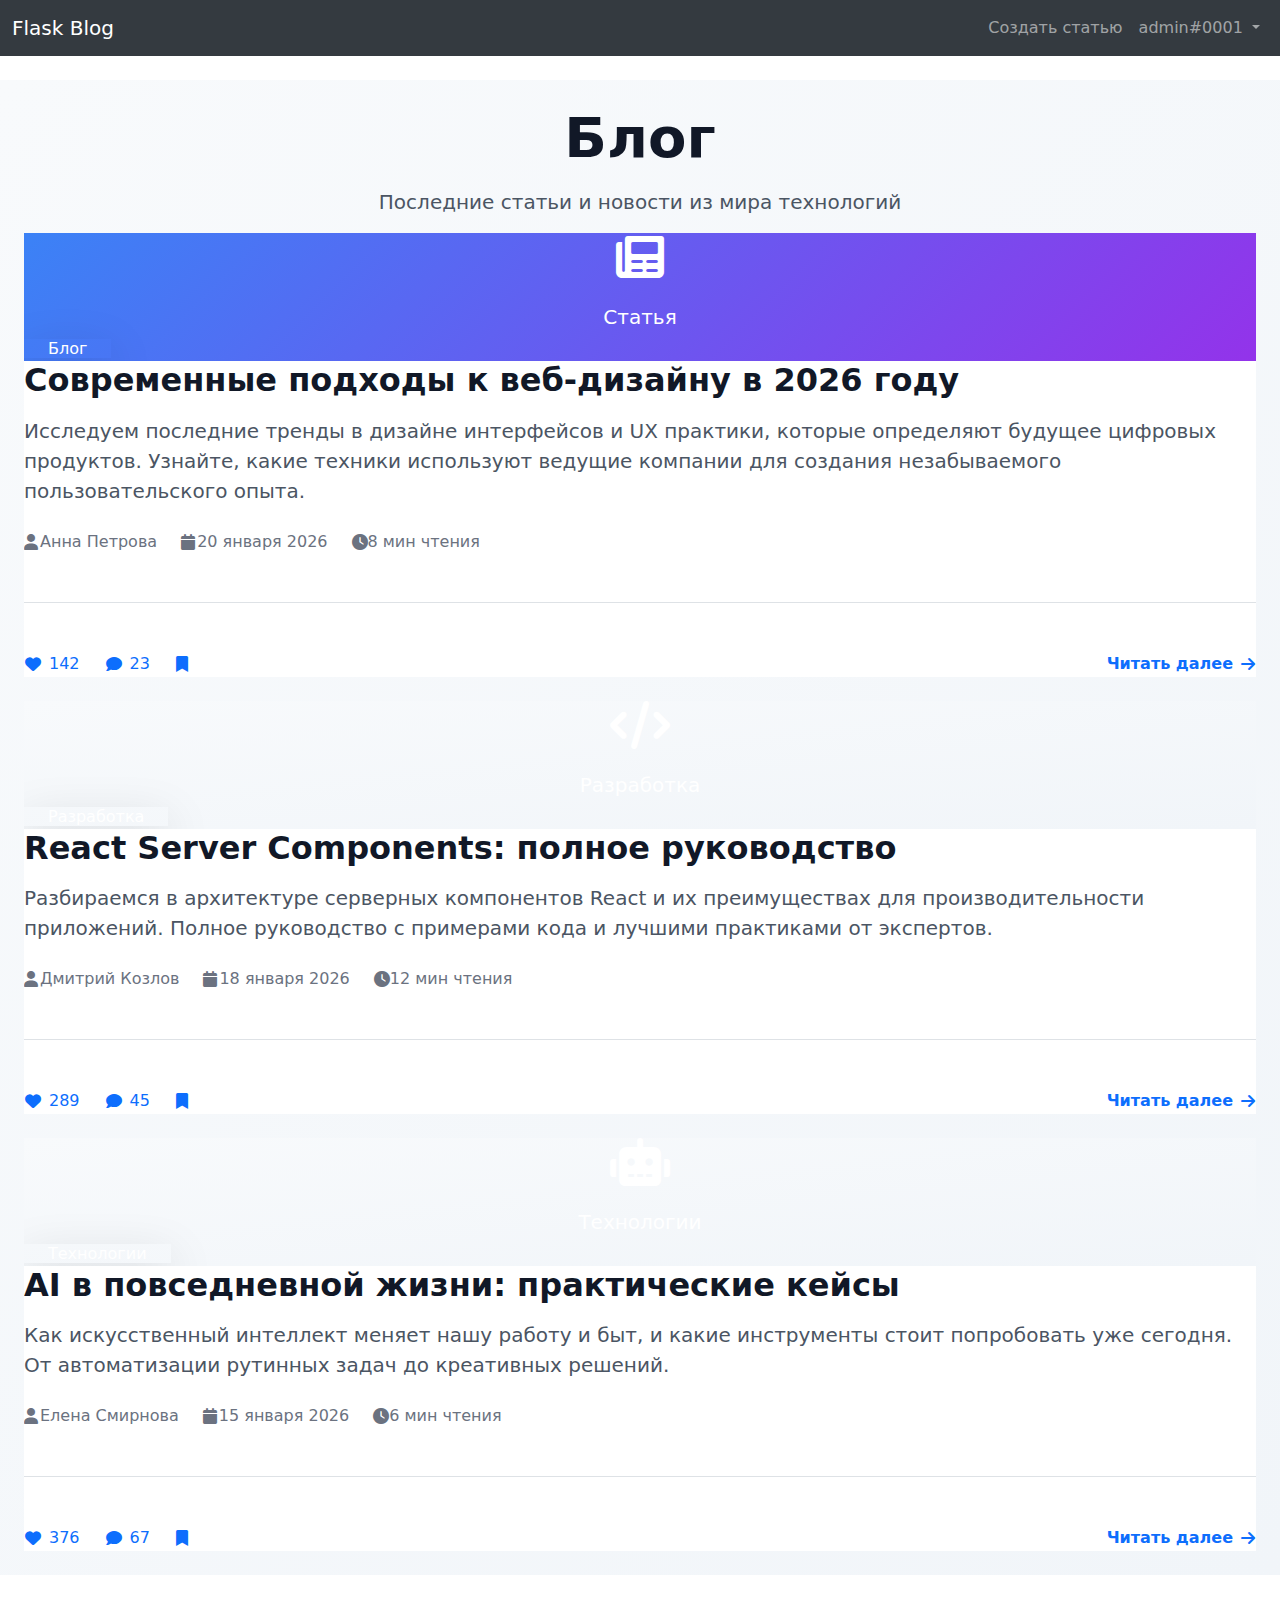
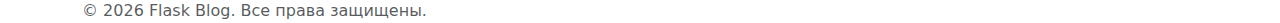
<file: blog-preview.html>
<!DOCTYPE html>
<html lang="ru">
<head>
    <meta charset="UTF-8">
    <meta name="viewport" content="width=device-width, initial-scale=1.0">
    <title>Блог - Flask Blog</title>
    <link href="https://cdn.jsdelivr.net/npm/bootstrap@5.3.0/dist/css/bootstrap.min.css" rel="stylesheet">
    <link href="https://cdnjs.cloudflare.com/ajax/libs/font-awesome/6.0.0/css/all.min.css" rel="stylesheet">
    <style>
        /* Кастомные стили для горизонтального layout блога */

        /* Градиент фон */
        .bg-gradient-to-br {
            background: linear-gradient(to bottom right, #f8fafc, #f1f5f9);
        }

        /* Градиент для карточек изображений */
        .bg-gradient-to-br.from-blue-500.to-purple-600 {
            background: linear-gradient(135deg, #3b82f6 0%, #9333ea 100%);
        }

        /* Отступы между карточками */
        .space-y-6 > * + * {
            margin-top: 1.5rem;
        }

        /* Стили для текста */
        .text-gray-900 {
            color: #111827 !important;
        }

        .text-gray-600 {
            color: #4b5563 !important;
        }

        .text-gray-500 {
            color: #6b7280 !important;
        }

        /* Стили для hover эффектов */
        .group:hover .group-hover\:scale-105 {
            transform: scale(1.05);
        }

        .transition-transform {
            transition-property: transform;
            transition-timing-function: cubic-bezier(0.4, 0, 0.2, 1);
            transition-duration: 300ms;
        }

        /* Стили для кнопок */
        .hover\:gap-3:hover {
            gap: 0.75rem !important;
        }

        .transition-all {
            transition-property: all;
            transition-timing-function: cubic-bezier(0.4, 0, 0.2, 1);
            transition-duration: 300ms;
        }

        /* Стили для иконок */
        .w-4 {
            width: 1rem;
        }

        .h-4 {
            height: 1rem;
        }

        /* Адаптивность */
        @media (max-width: 768px) {
            .p-md-8 {
                padding: 2rem;
            }
            
            .md\:w-2\/5 {
                width: 100% !important;
            }
            
            .md\:w-3\/5 {
                width: 100% !important;
            }
            
            .md\:h-full {
                height: auto !important;
            }
        }
    </style>
</head>
<body>
<nav class="navbar navbar-expand-lg navbar-dark mb-4" style="background-color: #343a40;">
    <div class="container-fluid">
        <a class="navbar-brand" href="#">Flask Blog</a>
        <button class="navbar-toggler" type="button" data-bs-toggle="collapse" data-bs-target="#navbarNav">
            <span class="navbar-toggler-icon"></span>
        </button>
        <div class="collapse navbar-collapse" id="navbarNav">
            <ul class="navbar-nav ms-auto">
                <li class="nav-item">
                    <a class="nav-link" href="#">Создать статью</a>
                </li>
                <li class="nav-item dropdown">
                    <a class="nav-link dropdown-toggle" href="#" id="userDropdown" role="button" data-bs-toggle="dropdown" aria-expanded="false">
                        admin#0001
                    </a>
                    <ul class="dropdown-menu dropdown-menu-end" aria-labelledby="userDropdown">
                        <li><a class="dropdown-item" href="#">Уйти</a></li>
                    </ul>
                </li>
            </ul>
        </div>
    </div>
</nav>

<main>
    <div class="min-h-screen bg-gradient-to-br from-gray-50 to-slate-100 p-4 p-md-8">
        <div class="max-w-6xl mx-auto">
            <div class="text-center mb-12">
                <h1 class="display-4 fw-bold text-gray-900 mb-3">
                    Блог
                </h1>
                <p class="lead text-gray-600">
                    Последние статьи и новости из мира технологий
                </p>
            </div>

            <div class="space-y-6">
                <!-- Пример статьи 1 -->
                <article class="bg-white rounded-2xl overflow-hidden shadow-md hover:shadow-xl transition-shadow duration-300 flex flex-col md:flex-row group">
                    <!-- Изображение статьи -->
                    <div class="md:w-2/5 relative overflow-hidden bg-gradient-to-br from-blue-500 to-purple-600">
                        <div class="w-full h-64 md:h-full flex items-center justify-center">
                            <div class="text-white text-center p-6">
                                <i class="fas fa-newspaper fa-3x mb-4 opacity-80"></i>
                                <h5 class="text-xl font-semibold opacity-90">Статья</h5>
                            </div>
                        </div>
                        <span class="absolute top-4 left-4 bg-blue-600 text-white px-4 py-1.5 rounded-full text-sm font-medium shadow-lg">
                            Блог
                        </span>
                    </div>
                    
                    <!-- Контент статьи -->
                    <div class="md:w-3/5 p-8 flex flex-col justify-between">
                        <div>
                            <h3 class="h2 fw-bold mb-3">
                                <a href="#" class="text-decoration-none text-gray-900 hover:text-blue-600 transition-colors">
                                    Современные подходы к веб-дизайну в 2026 году
                                </a>
                            </h3>
                            <p class="text-gray-600 mb-4 fs-5">
                                Исследуем последние тренды в дизайне интерфейсов и UX практики, которые определяют будущее цифровых продуктов. Узнайте, какие техники используют ведущие компании для создания незабываемого пользовательского опыта.
                            </p>
                        </div>
                        
                        <div>
                            <!-- Метаданные статьи -->
                            <div class="d-flex align-items-center text-sm text-gray-500 mb-5 flex-wrap gap-y-2">
                                <div class="d-flex align-items-center me-4">
                                    <i class="fas fa-user w-4 h-4 me-1.5"></i>
                                    <span>Анна Петрова</span>
                                </div>
                                <div class="d-flex align-items-center me-4">
                                    <i class="fas fa-calendar w-4 h-4 me-1.5"></i>
                                    <span>20 января 2026</span>
                                </div>
                                <div class="d-flex align-items-center">
                                    <i class="fas fa-clock w-4 h-4 me-1.5"></i>
                                    <span>8 мин чтения</span>
                                </div>
                            </div>
                            
                            <!-- Кнопки действий -->
                            <div class="d-flex align-items-center justify-content-between pt-5 border-top">
                                <div class="d-flex align-items-center gap-4 text-gray-500">
                                    <button class="btn btn-link p-0 text-decoration-none d-flex align-items-center gap-2 hover:text-danger transition-colors">
                                        <i class="fas fa-heart"></i>
                                        <span class="fw-medium">142</span>
                                    </button>
                                    <button class="btn btn-link p-0 text-decoration-none d-flex align-items-center gap-2 hover:text-primary transition-colors">
                                        <i class="fas fa-comment"></i>
                                        <span class="fw-medium">23</span>
                                    </button>
                                    <button class="btn btn-link p-0 text-decoration-none d-flex align-items-center gap-2 hover:text-warning transition-colors">
                                        <i class="fas fa-bookmark"></i>
                                    </button>
                                </div>
                                <a href="#" class="btn btn-link p-0 text-decoration-none text-primary fw-semibold d-flex align-items-center gap-2 hover:gap-3 transition-all">
                                    Читать далее 
                                    <i class="fas fa-arrow-right"></i>
                                </a>
                            </div>
                        </div>
                    </div>
                </article>

                <!-- Пример статьи 2 -->
                <article class="bg-white rounded-2xl overflow-hidden shadow-md hover:shadow-xl transition-shadow duration-300 flex flex-col md:flex-row group">
                    <!-- Изображение статьи -->
                    <div class="md:w-2/5 relative overflow-hidden bg-gradient-to-br from-green-500 to-teal-600">
                        <div class="w-full h-64 md:h-full flex items-center justify-center">
                            <div class="text-white text-center p-6">
                                <i class="fas fa-code fa-3x mb-4 opacity-80"></i>
                                <h5 class="text-xl font-semibold opacity-90">Разработка</h5>
                            </div>
                        </div>
                        <span class="absolute top-4 left-4 bg-green-600 text-white px-4 py-1.5 rounded-full text-sm font-medium shadow-lg">
                            Разработка
                        </span>
                    </div>
                    
                    <!-- Контент статьи -->
                    <div class="md:w-3/5 p-8 flex flex-col justify-between">
                        <div>
                            <h3 class="h2 fw-bold mb-3">
                                <a href="#" class="text-decoration-none text-gray-900 hover:text-blue-600 transition-colors">
                                    React Server Components: полное руководство
                                </a>
                            </h3>
                            <p class="text-gray-600 mb-4 fs-5">
                                Разбираемся в архитектуре серверных компонентов React и их преимуществах для производительности приложений. Полное руководство с примерами кода и лучшими практиками от экспертов.
                            </p>
                        </div>
                        
                        <div>
                            <!-- Метаданные статьи -->
                            <div class="d-flex align-items-center text-sm text-gray-500 mb-5 flex-wrap gap-y-2">
                                <div class="d-flex align-items-center me-4">
                                    <i class="fas fa-user w-4 h-4 me-1.5"></i>
                                    <span>Дмитрий Козлов</span>
                                </div>
                                <div class="d-flex align-items-center me-4">
                                    <i class="fas fa-calendar w-4 h-4 me-1.5"></i>
                                    <span>18 января 2026</span>
                                </div>
                                <div class="d-flex align-items-center">
                                    <i class="fas fa-clock w-4 h-4 me-1.5"></i>
                                    <span>12 мин чтения</span>
                                </div>
                            </div>
                            
                            <!-- Кнопки действий -->
                            <div class="d-flex align-items-center justify-content-between pt-5 border-top">
                                <div class="d-flex align-items-center gap-4 text-gray-500">
                                    <button class="btn btn-link p-0 text-decoration-none d-flex align-items-center gap-2 hover:text-danger transition-colors">
                                        <i class="fas fa-heart"></i>
                                        <span class="fw-medium">289</span>
                                    </button>
                                    <button class="btn btn-link p-0 text-decoration-none d-flex align-items-center gap-2 hover:text-primary transition-colors">
                                        <i class="fas fa-comment"></i>
                                        <span class="fw-medium">45</span>
                                    </button>
                                    <button class="btn btn-link p-0 text-decoration-none d-flex align-items-center gap-2 hover:text-warning transition-colors">
                                        <i class="fas fa-bookmark"></i>
                                    </button>
                                </div>
                                <a href="#" class="btn btn-link p-0 text-decoration-none text-primary fw-semibold d-flex align-items-center gap-2 hover:gap-3 transition-all">
                                    Читать далее 
                                    <i class="fas fa-arrow-right"></i>
                                </a>
                            </div>
                        </div>
                    </div>
                </article>

                <!-- Пример статьи 3 -->
                <article class="bg-white rounded-2xl overflow-hidden shadow-md hover:shadow-xl transition-shadow duration-300 flex flex-col md:flex-row group">
                    <!-- Изображение статьи -->
                    <div class="md:w-2/5 relative overflow-hidden bg-gradient-to-br from-purple-500 to-pink-600">
                        <div class="w-full h-64 md:h-full flex items-center justify-center">
                            <div class="text-white text-center p-6">
                                <i class="fas fa-robot fa-3x mb-4 opacity-80"></i>
                                <h5 class="text-xl font-semibold opacity-90">Технологии</h5>
                            </div>
                        </div>
                        <span class="absolute top-4 left-4 bg-purple-600 text-white px-4 py-1.5 rounded-full text-sm font-medium shadow-lg">
                            Технологии
                        </span>
                    </div>
                    
                    <!-- Контент статьи -->
                    <div class="md:w-3/5 p-8 flex flex-col justify-between">
                        <div>
                            <h3 class="h2 fw-bold mb-3">
                                <a href="#" class="text-decoration-none text-gray-900 hover:text-blue-600 transition-colors">
                                    AI в повседневной жизни: практические кейсы
                                </a>
                            </h3>
                            <p class="text-gray-600 mb-4 fs-5">
                                Как искусственный интеллект меняет нашу работу и быт, и какие инструменты стоит попробовать уже сегодня. От автоматизации рутинных задач до креативных решений.
                            </p>
                        </div>
                        
                        <div>
                            <!-- Метаданные статьи -->
                            <div class="d-flex align-items-center text-sm text-gray-500 mb-5 flex-wrap gap-y-2">
                                <div class="d-flex align-items-center me-4">
                                    <i class="fas fa-user w-4 h-4 me-1.5"></i>
                                    <span>Елена Смирнова</span>
                                </div>
                                <div class="d-flex align-items-center me-4">
                                    <i class="fas fa-calendar w-4 h-4 me-1.5"></i>
                                    <span>15 января 2026</span>
                                </div>
                                <div class="d-flex align-items-center">
                                    <i class="fas fa-clock w-4 h-4 me-1.5"></i>
                                    <span>6 мин чтения</span>
                                </div>
                            </div>
                            
                            <!-- Кнопки действий -->
                            <div class="d-flex align-items-center justify-content-between pt-5 border-top">
                                <div class="d-flex align-items-center gap-4 text-gray-500">
                                    <button class="btn btn-link p-0 text-decoration-none d-flex align-items-center gap-2 hover:text-danger transition-colors">
                                        <i class="fas fa-heart"></i>
                                        <span class="fw-medium">376</span>
                                    </button>
                                    <button class="btn btn-link p-0 text-decoration-none d-flex align-items-center gap-2 hover:text-primary transition-colors">
                                        <i class="fas fa-comment"></i>
                                        <span class="fw-medium">67</span>
                                    </button>
                                    <button class="btn btn-link p-0 text-decoration-none d-flex align-items-center gap-2 hover:text-warning transition-colors">
                                        <i class="fas fa-bookmark"></i>
                                    </button>
                                </div>
                                <a href="#" class="btn btn-link p-0 text-decoration-none text-primary fw-semibold d-flex align-items-center gap-2 hover:gap-3 transition-all">
                                    Читать далее 
                                    <i class="fas fa-arrow-right"></i>
                                </a>
                            </div>
                        </div>
                    </div>
                </article>
            </div>
        </div>
    </div>
</main>

<footer class="mt-4">
    <div class="container">
        <p class="text-muted mb-0">&copy; 2026 Flask Blog. Все права защищены.</p>
    </div>
</footer>

<script src="https://cdn.jsdelivr.net/npm/bootstrap@5.3.0/dist/js/bootstrap.bundle.min.js"></script>
</body>
</html>
</file>
